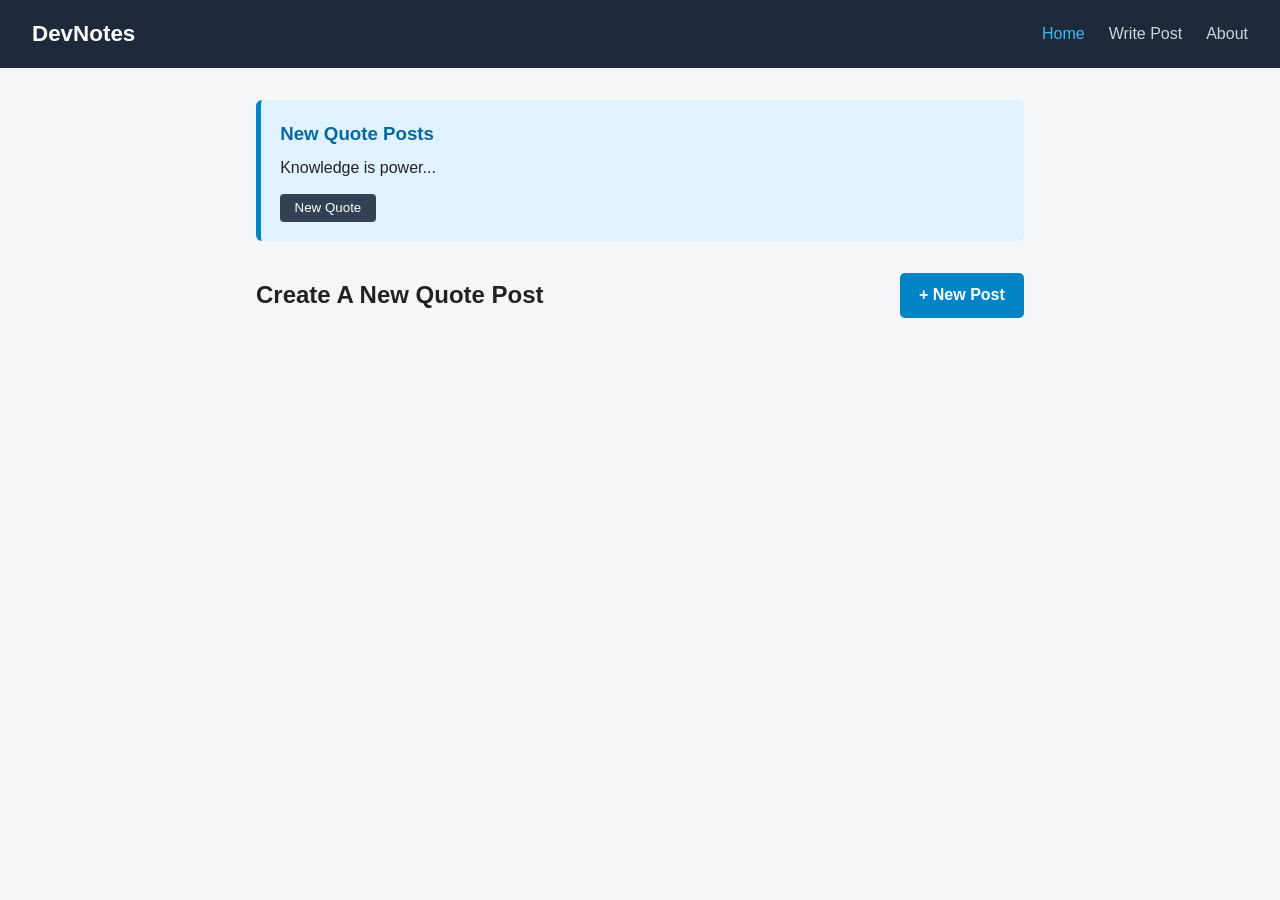
<file: index.html>
<!DOCTYPE html>
<html lang="en">
<head>
  <meta charset="UTF-8" />
  <meta name="viewport" content="width=device-width, initial-scale=1.0" />
  <title>DevNotes | Home</title>
  <link rel="stylesheet" href="style.css" />
</head>
<body>
  <nav class="navbar">
    <a href="index.html" class="logo">DevNotes</a>
    <ul class="nav-links">
      <li><a href="index.html" class="active">Home</a></li>
      <li><a href="create.html">Write Post</a></li>
      <li><a href="about.html">About</a></li>
    </ul>
  </nav>

  <main class="container">
    <!-- Public API Section -->
    <section class="api-box">
      <h3>New Quote Posts</h3>
      <p id="quote-text">Knowledge is power...</p>
      <small id="quote-author"></small>
      <button id="new-quote-btn" class="btn-secondary">New Quote</button>
    </section>

    <!-- Blog Posts Feed -->
    <section>
      <div class="section-header">
        <h1>Create A New Quote Post</h1>
        <a href="create.html" class="btn-primary">+ New Post</a>
      </div>
      <div id="posts-container"></div>
    </section>
  <script src="https://utteranc.es/client.js"
        repo="PublicoSamson/blog-website"
        issue-term="pathname"
        theme="github-light"
        crossorigin="anonymous"
        async>
</script>
  </main>

  <script src="script.js"></script>
</body>
</html>
</file>
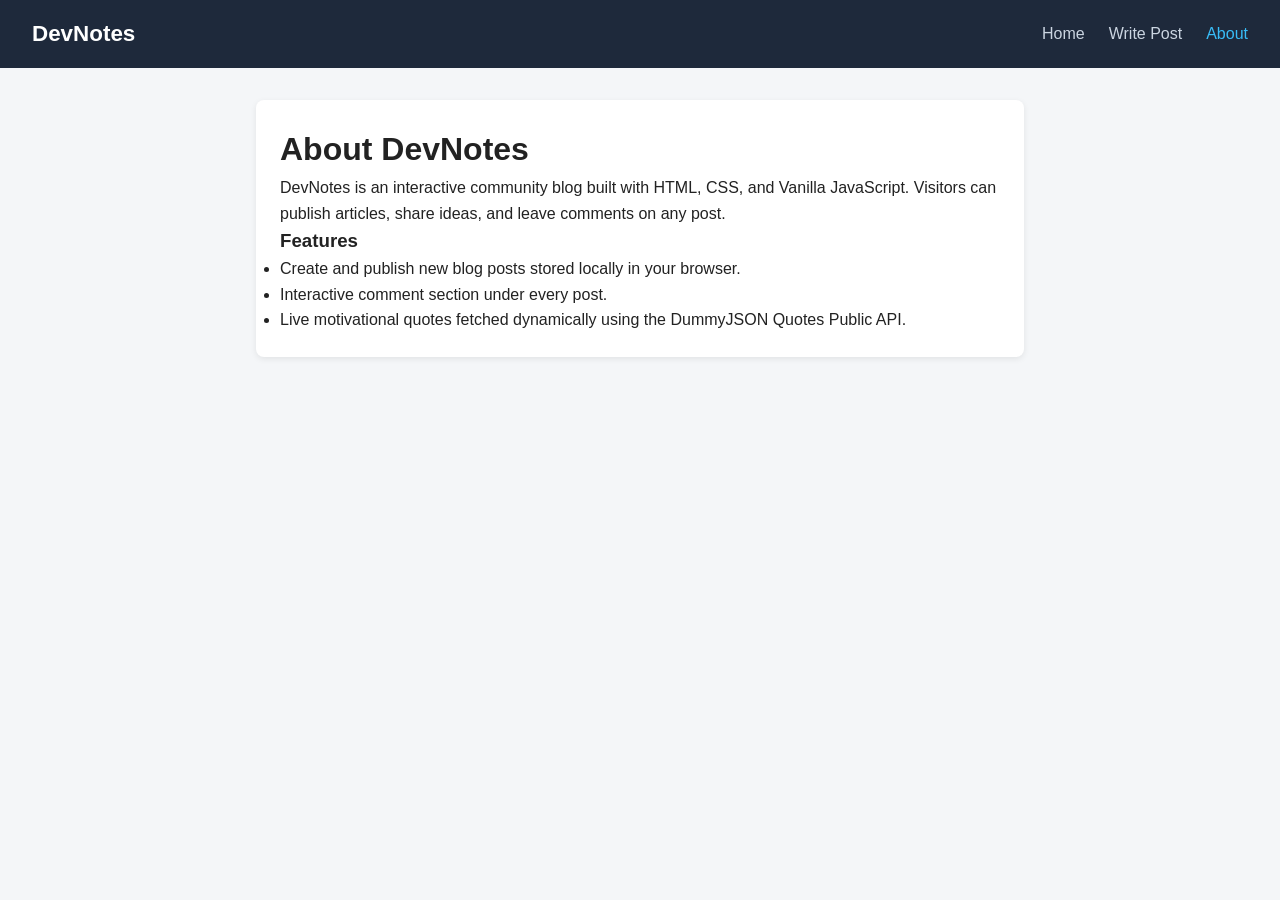
<file: about.html>
<!DOCTYPE html>
<html lang="en">
<head>
  <meta charset="UTF-8" />
  <meta name="viewport" content="width=device-width, initial-scale=1.0" />
  <title>DevNotes | About</title>
  <link rel="stylesheet" href="style.css" />
</head>
<body>
  <nav class="navbar">
    <a href="index.html" class="logo">DevNotes</a>
    <ul class="nav-links">
      <li><a href="index.html">Home</a></li>
      <li><a href="create.html">Write Post</a></li>
      <li><a href="about.html" class="active">About</a></li>
    </ul>
  </nav>

  <main class="container">
    <div class="card">
      <h1>About DevNotes</h1>
      <p>
        DevNotes is an interactive community blog built with HTML, CSS, and Vanilla JavaScript.
        Visitors can publish articles, share ideas, and leave comments on any post.
      </p>
      <h3>Features</h3>
      <ul>
        <li>Create and publish new blog posts stored locally in your browser.</li>
        <li>Interactive comment section under every post.</li>
        <li>Live motivational quotes fetched dynamically using the DummyJSON Quotes Public API.</li>
      </ul>
    </div>
  </main>

  <script src="script.js"></script>
</body>
</html>
</file>
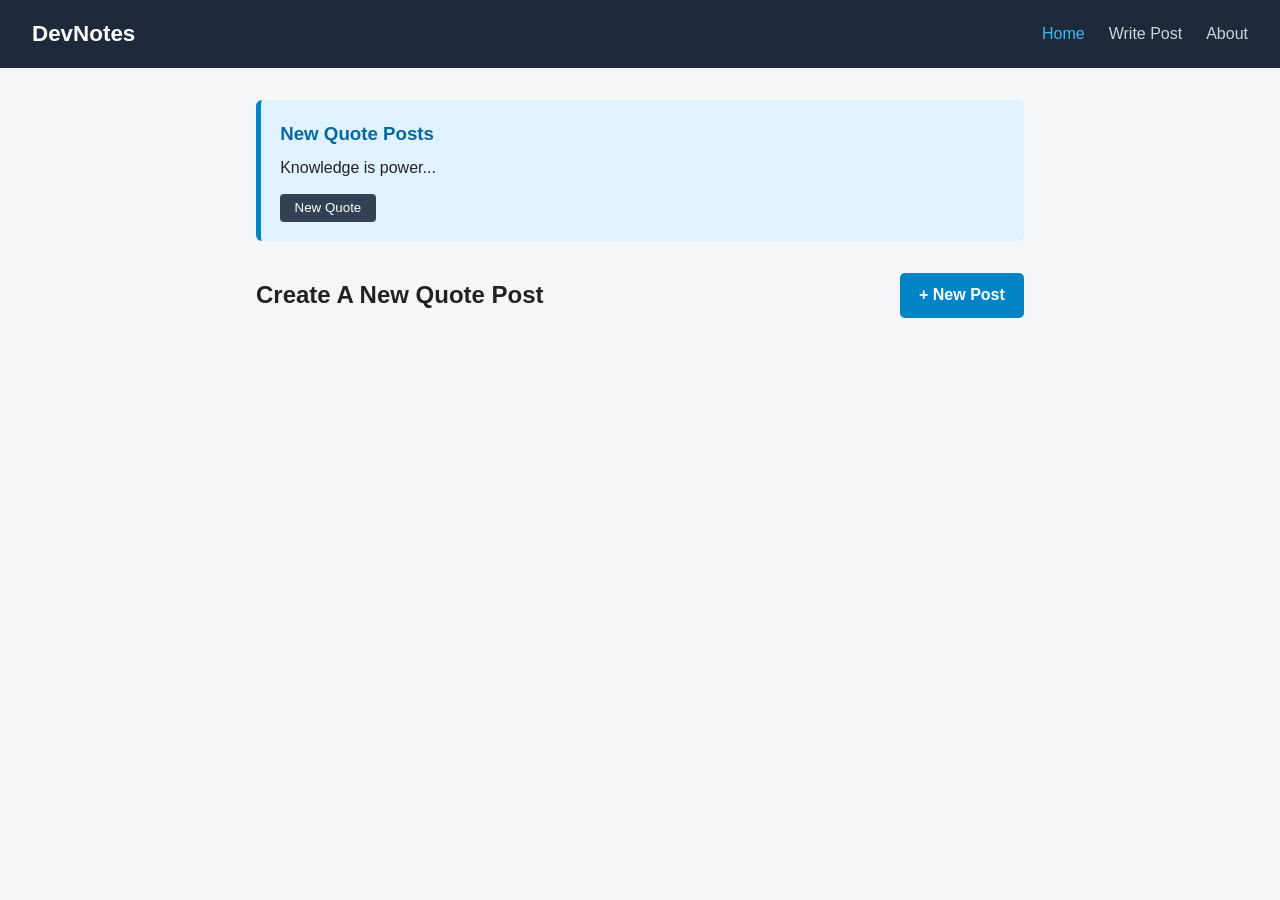
<file: BlogWebsite2SP.html>
<!DOCTYPE html>
<html lang="en">
<head>
  <meta charset="UTF-8" />
  <meta name="viewport" content="width=device-width, initial-scale=1.0" />
  <title>DevNotes | Home</title>
  <link rel="stylesheet" href="style.css" />
</head>
<body>
  <nav class="navbar">
    <a href="index.html" class="logo">DevNotes</a>
    <ul class="nav-links">
      <li><a href="index.html" class="active">Home</a></li>
      <li><a href="create.html">Write Post</a></li>
      <li><a href="about.html">About</a></li>
    </ul>
  </nav>

  <main class="container">
    <!-- Public API Section -->
    <section class="api-box">
      <h3>New Quote Posts</h3>
      <p id="quote-text">Knowledge is power...</p>
      <small id="quote-author"></small>
      <button id="new-quote-btn" class="btn-secondary">New Quote</button>
    </section>

    <!-- Blog Posts Feed -->
    <section>
      <div class="section-header">
        <h1>Create A New Quote Post</h1>
        <a href="create.html" class="btn-primary">+ New Post</a>
      </div>
      <div id="posts-container"></div>
    </section>
  </main>

  <script src="script.js"></script>
</body>
</html>
</file>
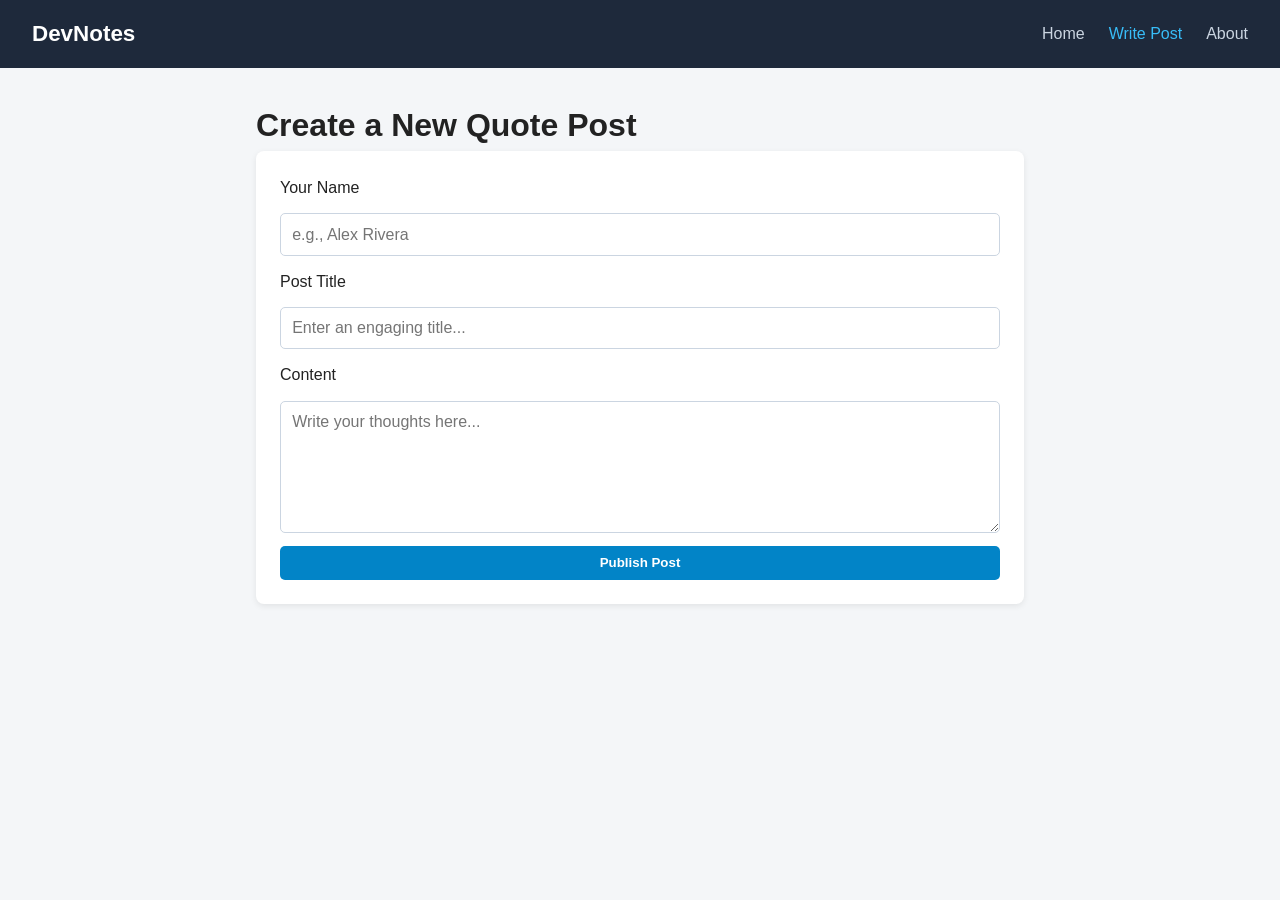
<file: create.html>
<!DOCTYPE html>
<html lang="en">
<head>
  <meta charset="UTF-8" />
  <meta name="viewport" content="width=device-width, initial-scale=1.0" />
  <title>DevNotes | Write Post</title>
  <link rel="stylesheet" href="style.css" />
</head>
<body>
  <nav class="navbar">
    <a href="index.html" class="logo">DevNotes</a>
    <ul class="nav-links">
      <li><a href="index.html">Home</a></li>
      <li><a href="create.html" class="active">Write Post</a></li>
      <li><a href="about.html">About</a></li>
    </ul>
  </nav>

  <main class="container">
    <h1>Create a New Quote Post</h1>
    <form id="post-form" class="card form-card">
      <label for="author">Your Name</label>
      <input type="text" id="author" placeholder="e.g., Alex Rivera" required />

      <label for="title">Post Title</label>
      <input type="text" id="title" placeholder="Enter an engaging title..." required />

      <label for="content">Content</label>
      <textarea id="content" rows="6" placeholder="Write your thoughts here..." required></textarea>

      <button type="submit" class="btn-primary">Publish Post</button>
    </form>
  </main>

  <script src="script.js"></script>
</body>
</html>
</file>
<file: style.css>
* {
  box-sizing: border-box;
  margin: 0;
  padding: 0;
  font-family: 'Segoe UI', Tahoma, Geneva, Verdana, sans-serif;
}

body {
  background-color: #f4f6f8;
  color: #222;
  line-height: 1.6;
}

.navbar {
  background: #1e293b;
  color: #fff;
  padding: 1rem 2rem;
  display: flex;
  justify-content: space-between;
  align-items: center;
}

.logo {
  color: #fff;
  font-size: 1.4rem;
  font-weight: bold;
  text-decoration: none;
}

.nav-links {
  list-style: none;
  display: flex;
  gap: 1.5rem;
}

.nav-links a {
  color: #cbd5e1;
  text-decoration: none;
  font-weight: 500;
}

.nav-links a.active,
.nav-links a:hover {
  color: #38bdf8;
}

.container {
  max-width: 800px;
  margin: 2rem auto;
  padding: 0 1rem;
}

.api-box {
  background: #e0f2fe;
  border-left: 5px solid #0284c7;
  padding: 1.2rem;
  border-radius: 6px;
  margin-bottom: 2rem;
}

.api-box h3 {
  margin-bottom: 0.4rem;
  color: #0369a1;
}

.api-box small {
  display: block;
  margin: 0.4rem 0 0.8rem;
  font-style: italic;
  color: #334155;
}

.section-header {
  display: flex;
  justify-content: space-between;
  align-items: center;
  margin-bottom: 1rem;
}

.card {
  background: #fff;
  padding: 1.5rem;
  border-radius: 8px;
  box-shadow: 0 2px 6px rgba(0, 0, 0, 0.08);
  margin-bottom: 1.5rem;
}

.post-meta {
  font-size: 0.85rem;
  color: #64748b;
  margin-bottom: 0.8rem;
}

.form-card {
  display: flex;
  flex-direction: column;
  gap: 0.8rem;
}

input, textarea {
  width: 100%;
  padding: 0.7rem;
  border: 1px solid #cbd5e1;
  border-radius: 5px;
  font-size: 1rem;
}

.btn-primary {
  background: #0284c7;
  color: #fff;
  border: none;
  padding: 0.6rem 1.2rem;
  border-radius: 5px;
  cursor: pointer;
  text-decoration: none;
  font-weight: 600;
  display: inline-block;
}

.btn-primary:hover {
  background: #0369a1;
}

.btn-secondary {
  background: #334155;
  color: #fff;
  border: none;
  padding: 0.4rem 0.9rem;
  border-radius: 4px;
  cursor: pointer;
}

.comments-section {
  margin-top: 1.2rem;
  padding-top: 1rem;
  border-top: 1px solid #e2e8f0;
}

.comment-item {
  background: #f8fafc;
  padding: 0.6rem;
  border-radius: 5px;
  margin-bottom: 0.5rem;
  font-size: 0.92rem;
}

.comment-form {
  display: flex;
  gap: 0.5rem;
  margin-top: 0.8rem;
}

.comment-form input {
  padding: 0.5rem;
  font-size: 0.9rem;
}
</file>
